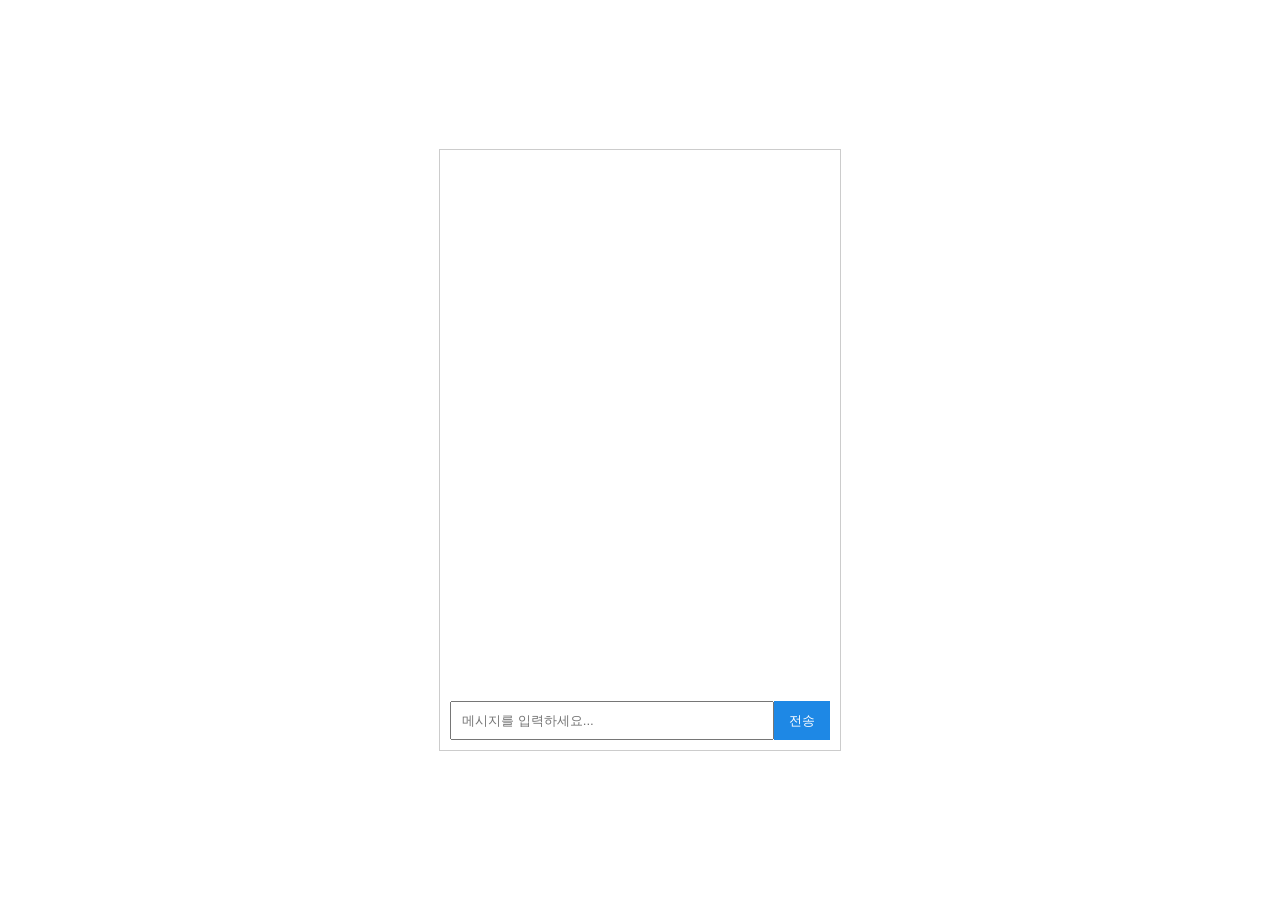
<file: planner/webchatbot/index.html>
<!DOCTYPE html>
<html lang="ko">
<head>
    <meta charset="UTF-8">
    <meta name="viewport" content="width=device-width, initial-scale=1.0">
    <title>OpenAI를 이용한 챗봇</title>
    <style>
        body {
            display: flex;
            justify-content: center;
            align-items: center;
            height: 100vh;
            margin: 0;
        }
        .message {
            border-top: 1px solid #ccc;
            padding: 10px;
            margin-top: 5px;
            background-color: #e6e6e6;
        }
        #chat-container {
            width: 400px;
            height: 600px;
            display: flex;
            flex-direction: column;
            border: 1px solid #ccc;
        }
        #chat-messages {
            flex: 1;
            overflow-y: auto;
            padding: 10px;
            display: flex;
            flex-direction: column-reverse;
        }
        #user-input {
            display: flex;
            padding: 10px;
 
        }
        #user-input input {
            flex: 1;
            padding: 10px;
            outline: none;
        }
        #user-input button {
            border: none;
            background-color: #1e88e5;
            color: white;
            padding: 10px 15px;
            cursor: pointer;
        }
    </style>
</head>
<body>
    <div id="chat-container">
        <div id="chat-messages"></div>
        <div id="user-input">
            <input type="text" placeholder="메시지를 입력하세요..." />
            <button>전송</button>
        </div>
    </div>
    <script src="chatbot.js"></script>
</body>
</html>
</file>
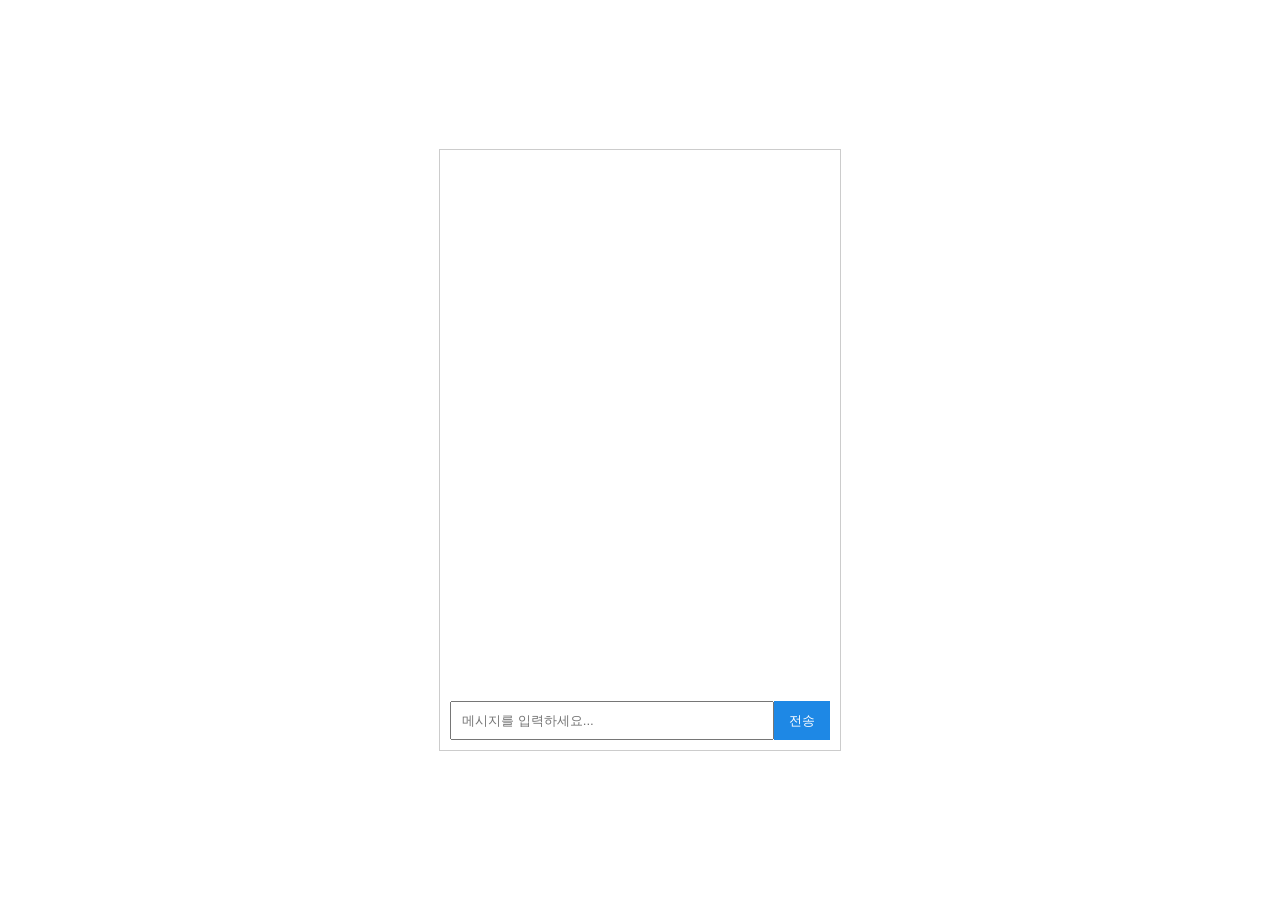
<file: planner/node/public/chatbot.html>
<!DOCTYPE html>
<html lang="ko">

<head>
  <meta charset="UTF-8">
  <meta name="viewport" content="width=device-width, initial-scale=1.0">
  <title>OpenAI를 이용한 챗봇</title>
  <style>
    body {
      display: flex;
      justify-content: center;
      align-items: center;
      height: 100vh;
      margin: 0;
    }

    .message {
      border-top: 1px solid #ccc;
      padding: 10px;
      margin-top: 5px;
      background-color: #e6e6e6;
    }

    #chat-container {
      width: 400px;
      height: 600px;
      display: flex;
      flex-direction: column;
      border: 1px solid #ccc;
    }

    #chat-messages {
      flex: 1;
      overflow-y: auto;
      padding: 10px;
      display: flex;
      flex-direction: column-reverse;
    }

    #user-input {
      display: flex;
      padding: 10px;
    }

    #user-input input {
      flex: 1;
      padding: 10px;
      outline: none;
    }

    #user-input button {
      border: none;
      background-color: #1e88e5;
      color: white;
      padding: 10px 15px;
      cursor: pointer;
    }
  </style>
</head>

<body>
  <div id="chat-container">
    <div id="chat-messages"></div>
    <div id="user-input">
      <input type="text" placeholder="메시지를 입력하세요..." />
      <button>전송</button>
    </div>
  </div>
  <script>
    const chatMessages = document.querySelector('#chat-messages');
    const userInput = document.querySelector('#user-input input');
    const sendButton = document.querySelector('#user-input button');
    const apiKey = ''; // OpenAI API 키를 여기에 입력
    const apiEndpoint = 'https://api.openai.com/v1/chat/completions';

    function addMessage(sender, message) {
      const messageElement = document.createElement('div');
      messageElement.className = 'message';
      messageElement.textContent = `${sender}: ${message}`;
      chatMessages.prepend(messageElement);
    }

    // 사용자가 작성한 데이터를 받아와서 프롬프트 창에 뿌려주는 함수
    function displayUserData(event_id, destination, start_date, end_date, companion_type, interest) {
      addMessage('이벤트 ID', event_id);
      addMessage('목적지', destination);
      addMessage('시작일', start_date);
      addMessage('종료일', end_date);
      addMessage('동행 유형', companion_type);

      if (interest && interest.length > 0) {
        addMessage('관심사', interest.join(', '));
      }
    }

    async function fetchAIResponse(prompt) {
      const requestOptions = {
        method: 'POST',
        headers: {
          'Content-Type': 'application/json',
          'Authorization': `Bearer ${apiKey}`, // OpenAI API 키 적용
        },
        body: JSON.stringify({
          model: "gpt-3.5-turbo",
          messages: [{
            role: "user",
            content: prompt
          },],
          temperature: 0.8,
          max_tokens: 1024,
          top_p: 1,
          frequency_penalty: 0.5,
          presence_penalty: 0.5,
          stop: ["Human"],
        }),
      };

      try {
        const response = await fetch(apiEndpoint, requestOptions);
        const data = await response.json();
        return data.choices[0].message.content.trim(); // 수정된 부분
      } catch (error) {
        console.error('An error occurred while fetching AI response:', error);
        return '챗봇과 상호 작용 중에 오류가 발생했습니다.';
      }
    }
    // window.onload 내에서 사용자 데이터를 한 번만 표시하도록 변경
    window.onload = () => {
      const eventDataString = decodeURIComponent(document.cookie.replace(/(?:(?:^|.*;\s*)eventData\s*=\s*([^;]*).*$)|^.*$/, '$1'));
      const eventData = JSON.parse(eventDataString);


      displayUserData(eventData.event_id, eventData.destination, eventData.start_date, eventData.end_date, eventData.companion_type, eventData.interest);
    };

    // sendButton 클릭 이벤트 핸들러 함수 수정
    sendButton.addEventListener('click', async () => {
      const eventDataString = decodeURIComponent(document.cookie.replace(/(?:(?:^|.*;\s*)eventData\s*=\s*([^;]*).*$)|^.*$/, '$1'));
      const eventData = JSON.parse(eventDataString);

      const message = userInput.value.trim();
      if (message.length === 0) return;

      userInput.value = '';
      const aiResponse = await fetchAIResponse(message);
      addMessage('나', message);
      addMessage('챗봇', aiResponse);
    });

    userInput.addEventListener('keydown', (event) => {
      if (event.key === 'Enter') {
        sendButton.click();
      }
    });
  </script>
</body>

</html>
</file>
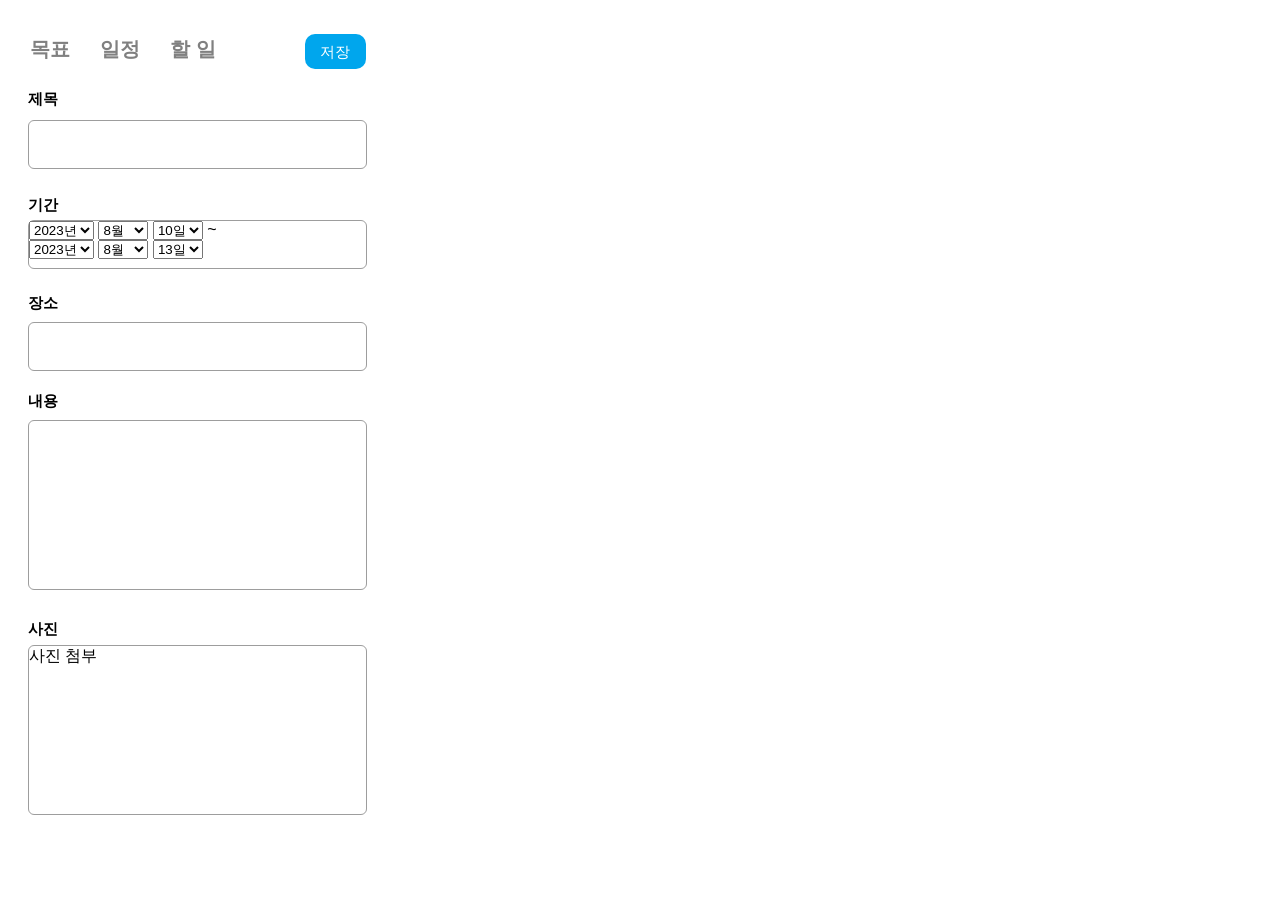
<file: planner/node/public/goal.html>
<!DOCTYPE html>
<html>

<head>
  <title>목표</title>
  <meta name="viewport" content="width=device-width, initial-scale=1.0">
  <meta charset="UTF-8">
  <link rel="stylesheet" href="real.css">
</head>

<body>
  <div class="category" id="goal" onclick="navigateTo('goal.html')">목표</div>
  <div class="category" id="schedule" onclick="navigateTo('schedule.html')">일정</div>
  <div class="category" id="todo" onclick="navigateTo('todo.html')">할 일</div>
  <div class="blue-rectangle" style="width: 61px; height: 35px;"></div>
  <button class="save-button" onclick="saveEvent()">저장</button>

  <div id="title">제목</div>
  <div id="first-input" contenteditable></div>
  <div id="date">기간</div>
  <div id="second-input">
    <select id="start-year">
      <option value="">년</option>
      <!-- 여기에 2000년부터 2030년까지의 년도 옵션을 추가하세요 -->
    </select>
    <select id="start-month">
      <option value="">월</option>
      <!-- 여기에 1월부터 12월까지의 월 옵션을 추가하세요 -->
    </select>
    <select id="start-day">
      <option value="">일</option>
      <!-- 여기에 1일부터 31일까지의 일 옵션을 추가하세요 -->
    </select>
    ~<br>
    <select id="end-year">
      <option value="">년</option>
      <!-- 여기에 2000년부터 2030년까지의 년도 옵션을 추가하세요 -->
    </select>
    <select id="end-month">
      <option value="">월</option>
      <!-- 여기에 1월부터 12월까지의 월 옵션을 추가하세요 -->
    </select>
    <select id="end-day">
      <option value="">일</option>
      <!-- 여기에 1일부터 31일까지의 일 옵션을 추가하세요 -->
    </select>
  </div>
  <div id="location">장소</div>
  <div id="third-input" contenteditable></div>
  <div id="content">내용</div>
  <div id="content-input" contenteditable></div>
  <div id="photo">사진</div>
  <div class="photo-container">
    <div class="photo-input">
      <label for="photo-input" style="cursor: pointer;">사진 첨부</label>
    </div>
    <input type="file" id="photo-input" class="input-field" style="display: none;">
  </div>
  <div class="photo-preview"></div>


  <script>
    function navigateTo(page) {
      window.location.href = page; // 페이지 이동
    }
    const photoInput = document.getElementById("photo-input");
    const photoPreview = document.querySelector(".photo-preview");
    const photoInputDiv = document.querySelector(".photo-input");
    const photoLabel = document.querySelector("label[for='photo-input']");

    photoInput.addEventListener("change", function () {
      const file = this.files[0];
      if (file) {
        const reader = new FileReader();

        reader.onload = function (e) {
          photoInputDiv.style.backgroundImage = `url(${e.target.result})`;
          photoLabel.style.display = "none"; // 레이블 숨기기
        };

        reader.readAsDataURL(file);
      } else {
        photoInputDiv.style.backgroundImage = "none";
        photoLabel.style.display = "block"; // 레이블 표시
      }
    });

    //저장기능
    function saveEvent() {
      const title = document.getElementById("first-input").textContent;
      const startYear = document.getElementById("start-year").value;
      const startMonth = document.getElementById("start-month").value;
      const startDay = document.getElementById("start-day").value;
      const endYear = document.getElementById("end-year").value;
      const endMonth = document.getElementById("end-month").value;
      const endDay = document.getElementById("end-day").value;
      const location = document.getElementById("third-input").textContent;
      const content = document.getElementById("content-input").textContent;
      const photoUrl = ""; // 이미지 업로드 관련 로직 추가

      // 데이터를 서버에 보내 DynamoDB에 저장하는 로직 추가
      fetch("/create-event", {
        method: "POST",
        headers: {
          "Content-Type": "application/json",
        },
        body: JSON.stringify({
          title,
          startYear,
          startMonth,
          startDay,
          endYear,
          endMonth,
          endDay,
          location,
          content,
          photoUrl,
        }),
      })
        .then((response) => response.json())
        .then((data) => {
          console.log("이벤트가 성공적으로 생성되었습니다.", data);
          // 이벤트 생성 후 어떤 동작을 수행하려면 여기에 추가
        })
        .catch((error) => {
          console.error("이벤트 생성 오류:", error);
          // 오류 처리 로직 추가
        });
    }
    const startYearSelect = document.getElementById("start-year");
    const startMonthSelect = document.getElementById("start-month");
    const startDaySelect = document.getElementById("start-day");
    const endYearSelect = document.getElementById("end-year");
    const endMonthSelect = document.getElementById("end-month");
    const endDaySelect = document.getElementById("end-day");

    // 드롭다운 메뉴 생성
    for (let year = 2000; year <= 2030; year++) {
      const yearOption = document.createElement("option");
      yearOption.value = year;
      yearOption.textContent = year + "년";
      startYearSelect.appendChild(yearOption);
      endYearSelect.appendChild(yearOption.cloneNode(true));
    }

    for (let month = 1; month <= 12; month++) {
      const monthOption = document.createElement("option");
      monthOption.value = month;
      monthOption.textContent = month + "월";
      startMonthSelect.appendChild(monthOption);
      endMonthSelect.appendChild(monthOption.cloneNode(true));
    }

    for (let day = 1; day <= 31; day++) {
      const dayOption = document.createElement("option");
      dayOption.value = day;
      dayOption.textContent = day + "일";
      startDaySelect.appendChild(dayOption);
      endDaySelect.appendChild(dayOption.cloneNode(true));
    }

    // 기본값 설정 (예: 2023년 8월 10일)
    startYearSelect.value = 2023;
    startMonthSelect.value = 8;
    startDaySelect.value = 10;
    endYearSelect.value = 2023;
    endMonthSelect.value = 8;
    endDaySelect.value = 13;
  </script>
</body>

</html>
</file>
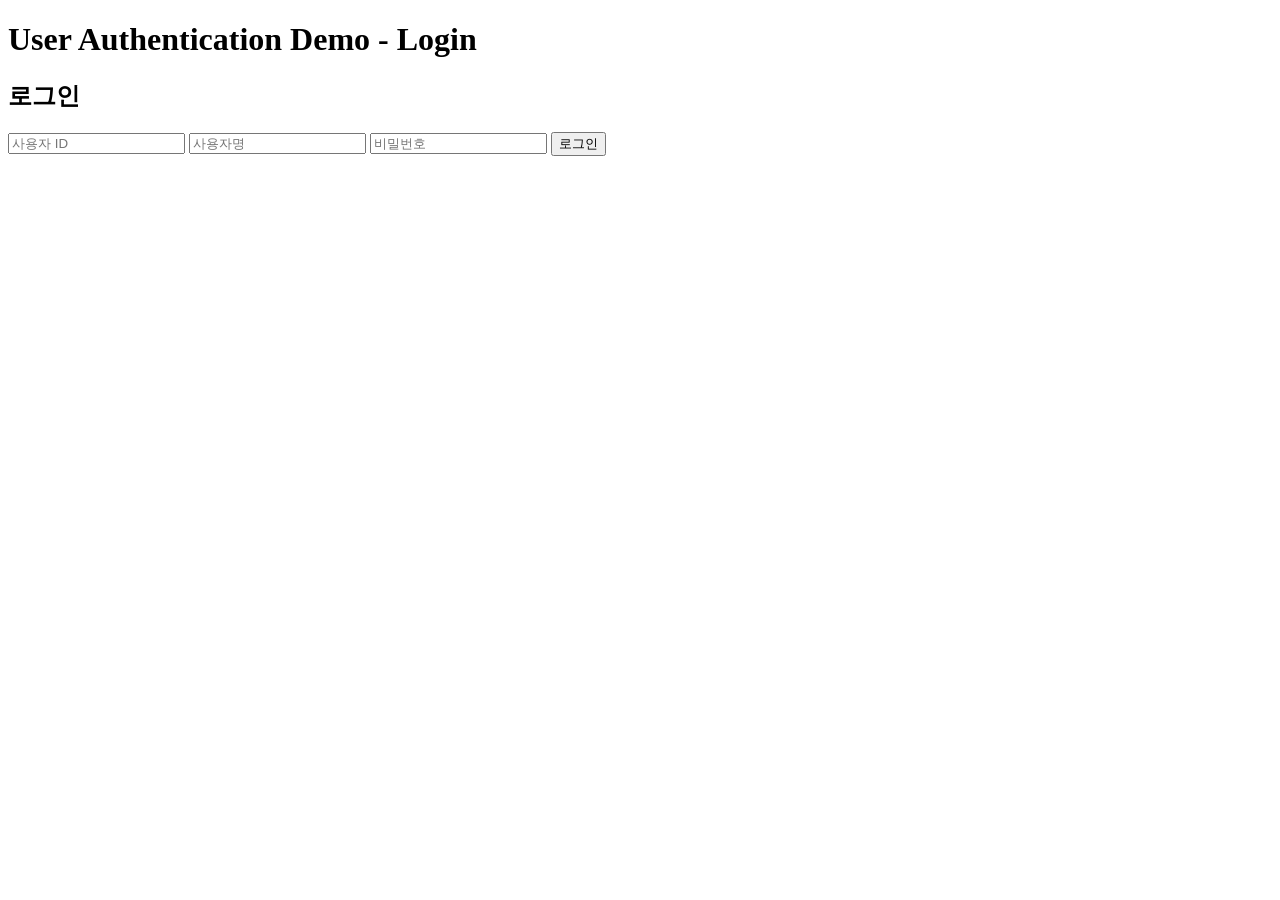
<file: planner/node/public/login.html>
<!DOCTYPE html>
<html>

<head>
    <title>User Authentication Demo - Login</title>
</head>

<body>
    <h1>User Authentication Demo - Login</h1>

    <form id="login-form">
        <h2>로그인</h2>
        <input type="text" id="login-user-id" placeholder="사용자 ID" required>
        <input type="text" id="login-user-name" placeholder="사용자명" required>
        <input type="password" id="login-password" placeholder="비밀번호" required>
        <button type="submit">로그인</button>
    </form>

    <button id="logout-button" style="display: none;">로그아웃</button>

    <div id="message"></div>

    <script>
        if (document.cookie) {
            window.location.href = "/a"
        }
        const loginForm = document.getElementById('login-form');
        const logoutButton = document.getElementById('logout-button');
        const messageDiv = document.getElementById('message');

        loginForm.addEventListener('submit', async (e) => {
            e.preventDefault();

            const user_id = document.getElementById('login-user-id').value;
            const user_name = document.getElementById('login-user-name').value;
            const password = document.getElementById('login-password').value;

            const response = await fetch('/login', {
                method: 'POST',
                headers: {
                    'Content-Type': 'application/json',
                },
                body: JSON.stringify({ user_id, user_name, password }),
            });

            const data = await response.json();
            messageDiv.textContent = data.message;

            if (response.status === 200) {
                // 로그인 폼 숨기고 로그아웃 버튼 표시
                loginForm.style.display = 'none';
                logoutButton.style.display = 'block';

                // 로그인 성공한 경우 main.html 페이지로 이동
                window.location.href = '/goal.html';  // Change this URL to the correct path
            }
        });

        logoutButton.addEventListener('click', async () => {
            const response = await fetch('/logout', {
                method: 'POST',
            });

            if (response.status === 200) {
                // 로그아웃 버튼 숨기고 로그인 폼 표시
                loginForm.style.display = 'block';
                logoutButton.style.display = 'none';
                messageDiv.textContent = '로그아웃 성공';
            }
        });
    </script>
</body>

</html>
</file>
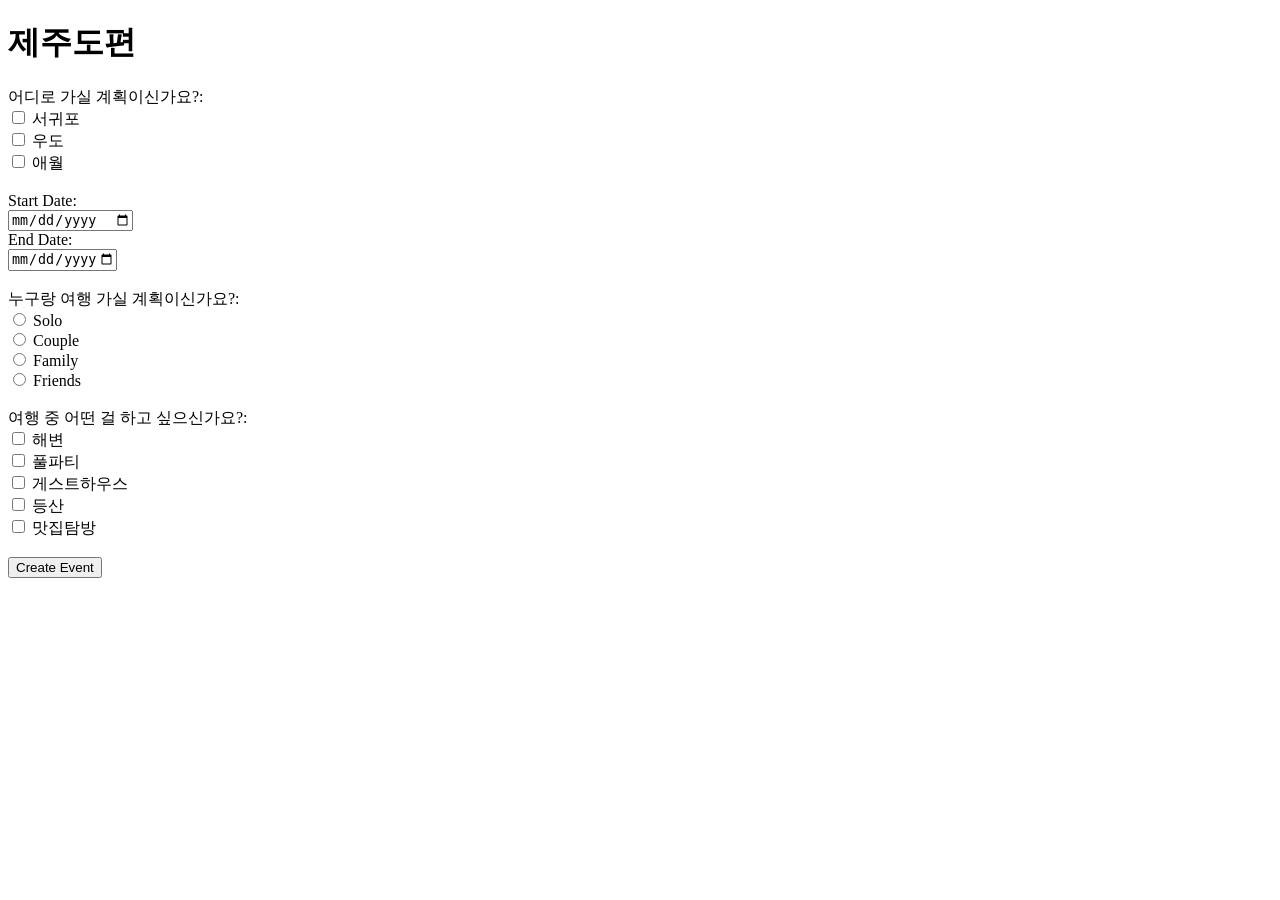
<file: planner/node/public/main.html>
<!--index.html-->
<!DOCTYPE html>
<html>

<head>
    <title>여행 플래너</title>
</head>

<body>
    <h1>제주도편</h1>
    <form id="eventForm" action="/create-event/" method="post"> <!-- 서버로 데이터를 보낼 경로와 메서드 설정 -->
        <!-- 어디로 가실 계획이신가요? -->
        <label>어디로 가실 계획이신가요?:</label><br>
        <input type="checkbox" id="destination_seogwipo" name="destination" value="서귀포">
        <label for="destination_seogwipo">서귀포</label><br>
        <input type="checkbox" id="destination_udo" name="destination" value="우도">
        <label for="destination_udo">우도</label><br>
        <input type="checkbox" id="destination_aewol" name="destination" value="애월">
        <label for="destination_aewol">애월</label><br><br>

        <!-- Start Date -->
        <label for="start_date">Start Date:</label><br>
        <input type="date" id="start_date" name="start_date"><br>

        <!-- End Date -->
        <label for="end_date">End Date:</label><br>
        <input type="date" id="end_date" name="end_date" max=""><br><br>

        <!-- 누구랑 여행 가실 계획이신가요? -->
        <label>누구랑 여행 가실 계획이신가요?:</label><br>
        <input type="radio" id="companion_solo" name="companion_type" value="Solo">
        <label for="companion_solo">Solo</label><br>
        <input type="radio" id="companion_couple" name="companion_type" value="Couple">
        <label for="companion_couple">Couple</label><br>
        <input type="radio" id="companion_family" name="companion_type" value="Family">
        <label for="companion_family">Family</label><br>
        <input type="radio" id="companion_friends" name="companion_type" value="Friends">
        <label for="companion_friends">Friends</label><br><br>

        <!-- 여행 중 어떤 걸 하고 싶으신가요? -->
        <label>여행 중 어떤 걸 하고 싶으신가요?:</label><br>
        <input type="checkbox" id="interest_beach" name="interest" value="해변">
        <label for="interest_beach">해변</label><br>
        <input type="checkbox" id="interest_poolparty" name="interest" value="풀파티">
        <label for="interest_poolparty">풀파티</label><br>
        <input type="checkbox" id="interest_guesthouse" name="interest" value="게스트하우스">
        <label for="interest_guesthouse">게스트하우스</label><br>
        <input type="checkbox" id="interest_hiking" name="interest" value="등산">
        <label for="interest_hiking">등산</label><br>
        <input type="checkbox" id="interest_foodtour" name="interest" value="맛집탐방">
        <label for="interest_foodtour">맛집탐방</label><br><br>

        <button type="submit">Create Event</button>
    </form>

    <script>
        // Date inputs
        const startDateInput = document.getElementById('start_date');
        const endDateInput = document.getElementById('end_date');

        const sixMonthsLater = new Date();
        sixMonthsLater.setMonth(sixMonthsLater.getMonth() + 6);

        endDateInput.setAttribute('max', sixMonthsLater.toISOString().slice(0, 10));

        startDateInput.addEventListener('change', updateDuration);
        endDateInput.addEventListener('change', updateDuration);

        function updateDuration() {
            const startDate = new Date(startDateInput.value);
            const endDate = new Date(endDateInput.value);

            if (startDate && endDate) {
                const durationInMilliseconds = endDate - startDate;
                const durationInDays = Math.ceil(durationInMilliseconds / (1000 * 60 * 60 * 24));

                // Check if duration is within 6 months limit
                if (durationInDays > 6 * 30) {
                    alert('최대 여행일정계획 6개월을 초과하셨습니다.');
                    endDateInput.value = ''; // Clear end date if it exceeds the limit
                    return;
                }

                // Display the duration in "X박 Y일" format
                const durationText = `${Math.floor(durationInDays / 7)}박 ${durationInDays % 7}일`;
                document.getElementById('duration').innerText = durationText;
            }
        }
    </script>
</body>

</html>
</file>
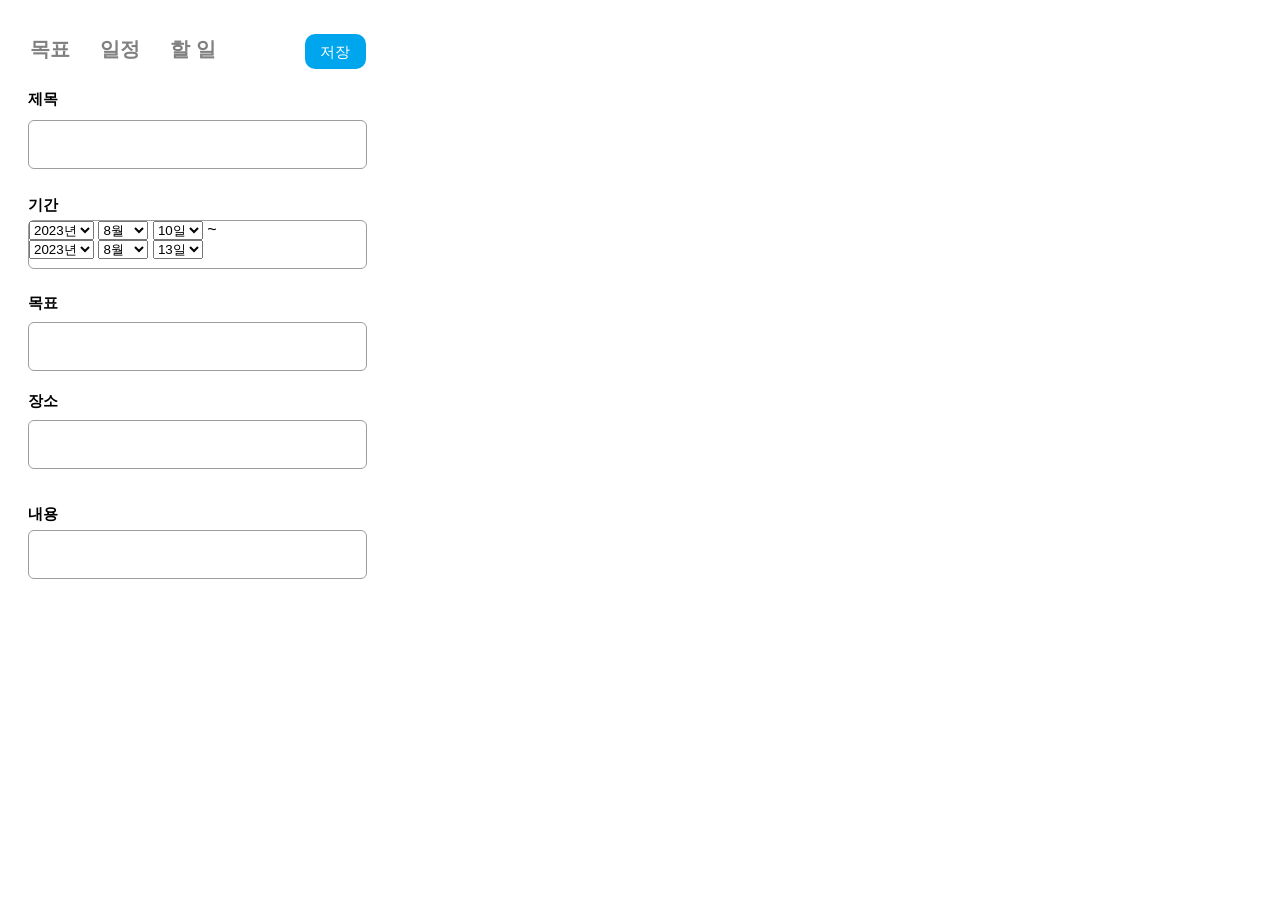
<file: planner/node/public/schedule.html>
<!DOCTYPE html>
<html>

<head>
  <title>일정</title>
  <meta name="viewport" content="width=device-width, initial-scale=1.0">
  <meta charset="UTF-8">
  <link rel="stylesheet" href="real.css">
</head>

<body>
  <div class="category" id="goal" onclick="navigateTo('goal.html')">목표</div>
  <div class="category" id="schedule" onclick="navigateTo('schedule.html')">일정</div>
  <div class="category" id="todo" onclick="navigateTo('todo.html')">할 일</div>
  <div class="blue-rectangle" style="width: 61px; height: 35px;"></div>
  <button class="save-button">저장</button>

  <div id="title">제목</div>
  <div id="first-input" contenteditable></div>
  <div id="date">기간</div>
  <div id="second-input">
    <select id="start-year">
      <option value="">년</option>
      <!-- 여기에 2000년부터 2030년까지의 년도 옵션을 추가하세요 -->
    </select>
    <select id="start-month">
      <option value="">월</option>
      <!-- 여기에 1월부터 12월까지의 월 옵션을 추가하세요 -->
    </select>
    <select id="start-day">
      <option value="">일</option>
      <!-- 여기에 1일부터 31일까지의 일 옵션을 추가하세요 -->
    </select>
    ~<br>
    <select id="end-year">
      <option value="">년</option>
      <!-- 여기에 2000년부터 2030년까지의 년도 옵션을 추가하세요 -->
    </select>
    <select id="end-month">
      <option value="">월</option>
      <!-- 여기에 1월부터 12월까지의 월 옵션을 추가하세요 -->
    </select>
    <select id="end-day">
      <option value="">일</option>
      <!-- 여기에 1일부터 31일까지의 일 옵션을 추가하세요 -->
    </select>
  </div>
  <div id="goal2">목표</div>
  <div id="third-input" contenteditable=></div>
  <div id="location2">장소</div>
  <div id="fourth-input" contenteditable></div>
  <div id="content2">내용</div>
  <div id="content2-input" contenteditable></div>

</body>
<script>
  function navigateTo(page) {
    window.location.href = page; // 페이지 이동
  }
  const startYearSelect = document.getElementById("start-year");
  const startMonthSelect = document.getElementById("start-month");
  const startDaySelect = document.getElementById("start-day");
  const endYearSelect = document.getElementById("end-year");
  const endMonthSelect = document.getElementById("end-month");
  const endDaySelect = document.getElementById("end-day");

  // 드롭다운 메뉴 생성
  for (let year = 2000; year <= 2030; year++) {
    const yearOption = document.createElement("option");
    yearOption.value = year;
    yearOption.textContent = year + "년";
    startYearSelect.appendChild(yearOption);
    endYearSelect.appendChild(yearOption.cloneNode(true));
  }

  for (let month = 1; month <= 12; month++) {
    const monthOption = document.createElement("option");
    monthOption.value = month;
    monthOption.textContent = month + "월";
    startMonthSelect.appendChild(monthOption);
    endMonthSelect.appendChild(monthOption.cloneNode(true));
  }

  for (let day = 1; day <= 31; day++) {
    const dayOption = document.createElement("option");
    dayOption.value = day;
    dayOption.textContent = day + "일";
    startDaySelect.appendChild(dayOption);
    endDaySelect.appendChild(dayOption.cloneNode(true));
  }

  // 기본값 설정 (예: 2023년 8월 10일)
  startYearSelect.value = 2023;
  startMonthSelect.value = 8;
  startDaySelect.value = 10;
  endYearSelect.value = 2023;
  endMonthSelect.value = 8;
  endDaySelect.value = 13;
</script>

</html>
</file>
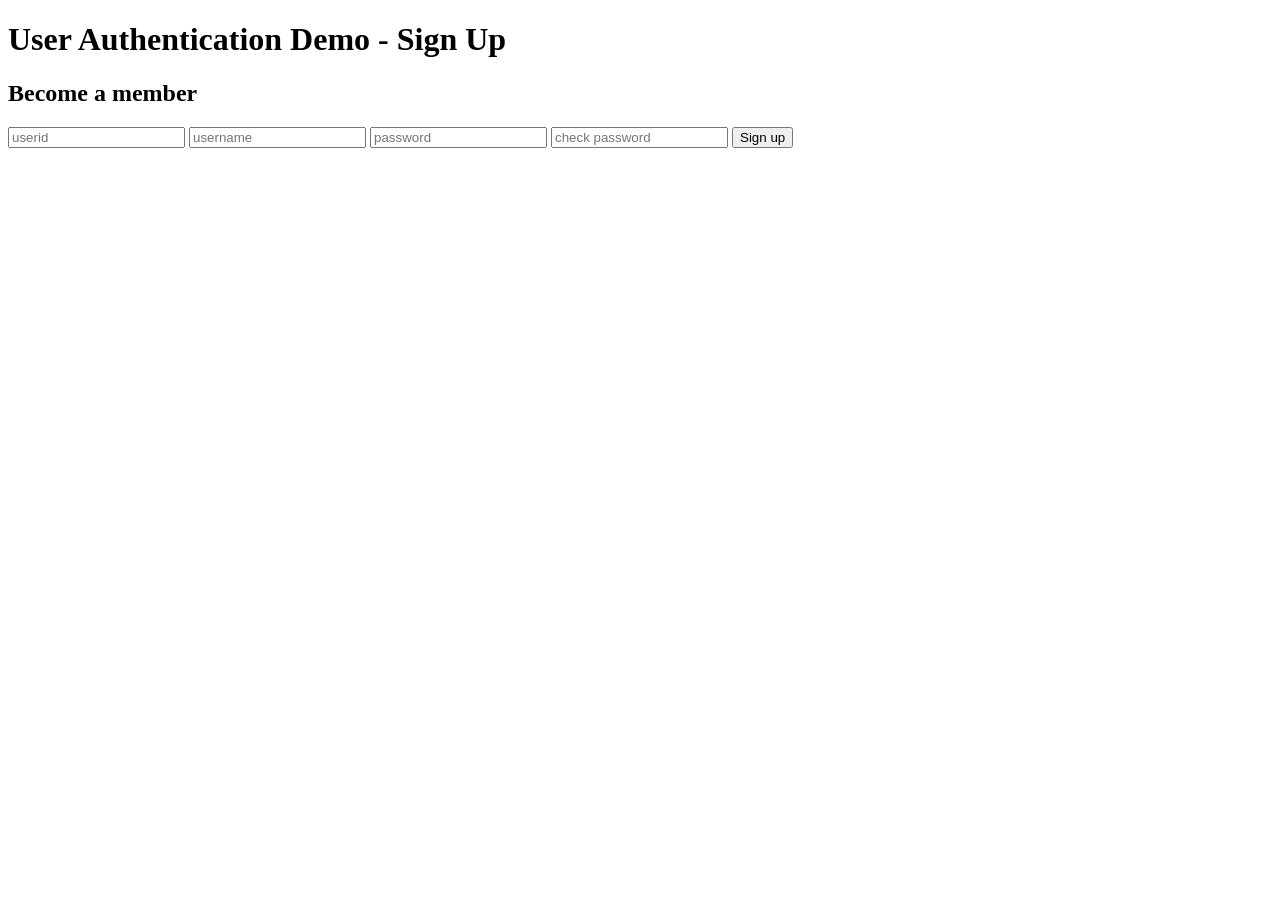
<file: planner/node/public/signup.html>
<!DOCTYPE html>
<html>

<head>
    <title>User Authentication Demo - Sign Up</title>
</head>

<body>
    <h1>User Authentication Demo - Sign Up</h1>

    <form id="signup-form">
        <h2>Become a member</h2>
        <input type="text" id="signup-user-id" placeholder="userid" required>
        <input type="text" id="signup-user-name" placeholder="username" required>
        <input type="password" id="signup-password" placeholder="password" required>
        <input type="password" id="signup-passwordcheck" placeholder="check password" required>
        <button type="submit">Sign up</button>
    </form>

    <div id="message"></div>

    <script>
        if (document.cookie) {
                window.location.href = "/mypage"
            }

        const signupForm = document.getElementById('signup-form');
        const messageDiv = document.getElementById('message');

        signupForm.addEventListener('submit', async (e) => {
            e.preventDefault();

            const user_id = document.getElementById('signup-user-id').value;
            const user_name = document.getElementById('signup-user-name').value;
            const password = document.getElementById('signup-password').value;
            const passwordcheck = document.getElementById('signup-passwordcheck').value;

            const response = await fetch('/signup', {
                method: 'POST',
                headers: {
                    'Content-Type': 'application/json',
                },
                body: JSON.stringify({ user_id, user_name, password, passwordcheck }),
            });

            const data = await response.json();
            messageDiv.textContent = data.message;

            if (response.status === 200) {
                // Redirect to login.html upon successful signup
                window.location.href = '/loginpage';
            }
        });
    </script>
</body>

</html>
</file>
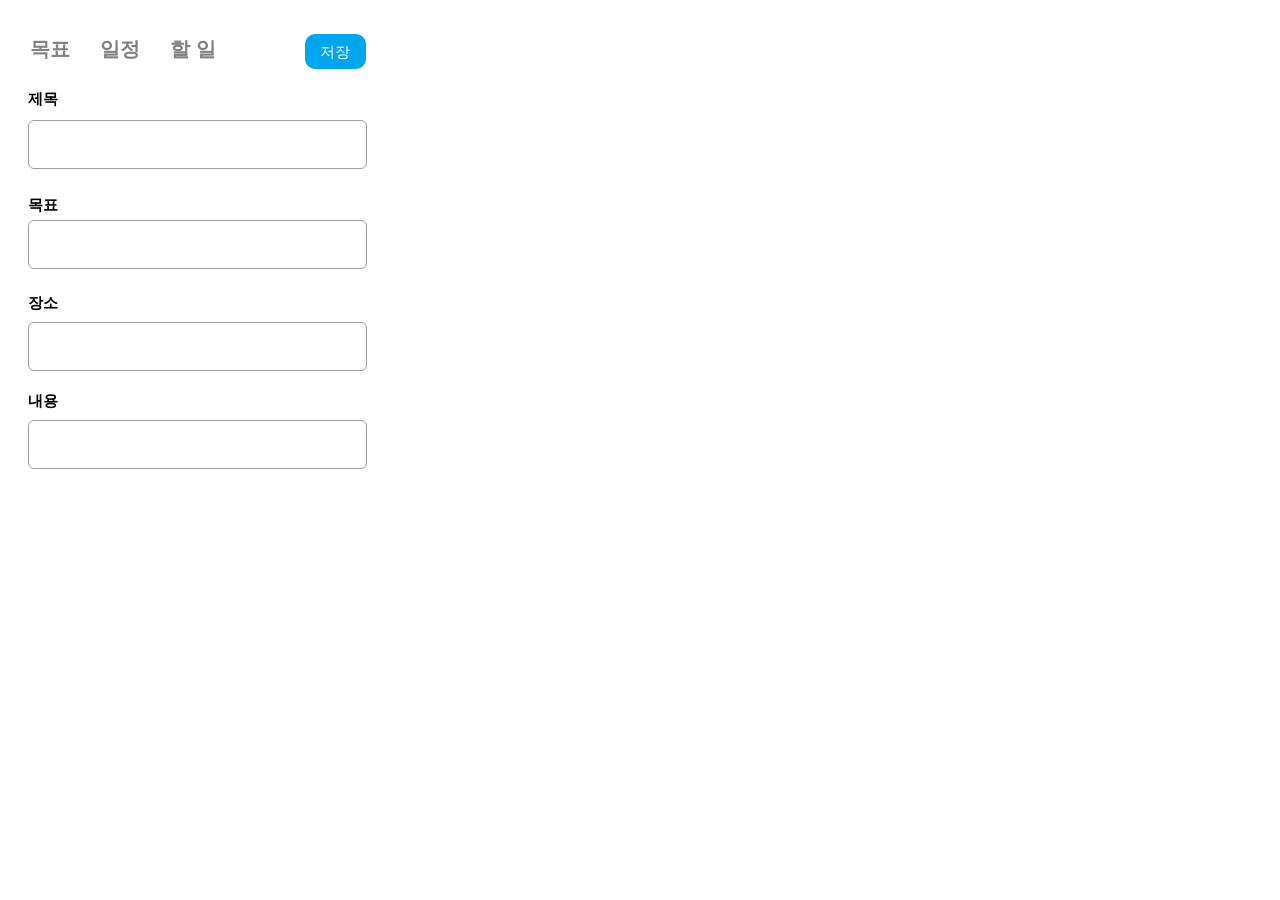
<file: planner/node/public/todo.html>
<!DOCTYPE html>
<html>

<head>
  <title>할 일</title>
  <meta name="viewport" content="width=device-width, initial-scale=1.0">
  <meta charset="UTF-8">
  <link rel="stylesheet" href="real.css">
</head>

<body>
  <div class="category" id="goal" onclick="navigateTo('goal.html')">목표</div>
  <div class="category" id="schedule" onclick="navigateTo('schedule.html')">일정</div>
  <div class="category" id="todo" onclick="navigateTo('todo.html')">할 일</div>
  <div id="title">제목</div>
  <div id="first-input" contenteditable></div>
  <div id="goal3">목표</div>
  <div id="second-input" contenteditable=></div>
  <div class="blue-rectangle" style="width: 61px; height: 35px;"></div>
  <div id="location3">장소</div>
  <div id="third-input" contenteditable></div>
  <div id="content3">내용</div>
  <div id="fourth-input" contenteditable></div>
  <button class="save-button">저장</button>
</body>
<script>
  function navigateTo(page) {
    window.location.href = page; // 페이지 이동
  }
  const photoInput = document.getElementById("photo-input");
  const photoPreview = document.querySelector(".photo-preview");
  const photoInputDiv = document.querySelector(".photo-input");
  const photoLabel = document.querySelector("label[for='photo-input']");

  photoInput.addEventListener("change", function () {
    const file = this.files[0];
    if (file) {
      const reader = new FileReader();

      reader.onload = function (e) {
        photoInputDiv.style.backgroundImage = `url(${e.target.result})`;
        photoLabel.style.display = "none"; // 레이블 숨기기
      };

      reader.readAsDataURL(file);
    } else {
      photoInputDiv.style.backgroundImage = "none";
      photoLabel.style.display = "block"; // 레이블 표시
    }
  });
</script>

</html>
</file>
<file: planner/node/public/real.css>
/* 전체 영역 */
body {
  margin: 0;
  padding: 0;
  box-sizing: border-box;
  font-family: 'Inter', sans-serif;
  background-color: #FFFFFF;
}

/* 일정 분류*/
.category {
  font-weight: 700;
  font-size: 20px;
  line-height: 24px;
}

/* 상단 목표 */
#goal {
  position: absolute;
  width: 50px;
  height: 20px;
  left: 30px;
  top: 27px;
  color: #808080
}

/* 상단 일정 */
#schedule {
  position: absolute;
  width: 50px;
  height: 20px;
  left: 100px;
  top: 27px;
  color: #808080;
}

/* 상단 할 일 */
#todo {
  position: absolute;
  width: 55px;
  height: 20px;
  left: 170px;
  top: 27px;
  color: #808080;
}

.blue-rectangle {
  background: #00A6ED;
  border-radius: 10px;
  position: absolute;
  left: 305px;
  top: 34px;
}

/* 저장 */
.save-button {
  font-size: 15px;
  line-height: 18px;
  color: #FFFFFF;
  background-color: #00A6ED;
  border: none;
  border-radius: 0px;
  position: absolute;
  left: 314px;
  top: 42px;
}

/* 제목 */
#title {
  position: absolute;
  width: 179px;
  height: 20px;
  left: 28px;
  top: 90px;
  font-weight: 700;
  font-size: 15px;
  line-height: 18px;
  color: #000000;
}

/* 목표&일정-기간 */
#date {
  position: absolute;
  width: 179px;
  height: 20px;
  left: 28px;
  top: 196px;
  font-weight: 700;
  font-size: 15px;
  line-height: 18px;
  color: #000000;
}

/* 목표-장소 */
#location {
  position: absolute;
  width: 179px;
  height: 20px;
  left: 28px;
  top: 294px;
  font-weight: 700;
  font-size: 15px;
  line-height: 18px;
  color: #000000;
}

/* 일정-목표 */
#goal2 {
  position: absolute;
  width: 179px;
  height: 20px;
  left: 28px;
  top: 294px;
  font-weight: 700;
  font-size: 15px;
  line-height: 18px;
  color: #000000;
}

/* 목표-내용 */
#content {
  position: absolute;
  width: 179px;
  height: 20px;
  left: 28px;
  top: 392px;
  font-weight: 700;
  font-size: 15px;
  line-height: 18px;
  color: #000000;
}

/* 목표-사진 */
#photo {
  position: absolute;
  width: 179px;
  height: 20px;
  left: 28px;
  top: 620px;
  font-weight: 700;
  font-size: 15px;
  line-height: 18px;
  color: #000000
}

/* 일정-장소 */
#location2 {
  position: absolute;
  width: 179px;
  height: 20px;
  left: 28px;
  top: 392px;
  font-weight: 700;
  font-size: 15px;
  line-height: 18px;
  color: #000000;
}

/* 일정-내용 */
#content2 {
  position: absolute;
  width: 179px;
  height: 20px;
  left: 28px;
  top: 505px;
  font-weight: 700;
  font-size: 15px;
  line-height: 18px;
  color: #000000;
}

/* 할일-목표 */
#goal3 {
  position: absolute;
  width: 179px;
  height: 20px;
  left: 28px;
  top: 196px;
  font-weight: 700;
  font-size: 15px;
  line-height: 18px;
  color: #000000;
}

/* 할일-장소 */
#location3 {
  position: absolute;
  width: 179px;
  height: 20px;
  left: 28px;
  top: 294px;
  font-weight: 700;
  font-size: 15px;
  line-height: 18px;
  color: #000000;
}

/* 할 일-내용 */
#content3 {
  position: absolute;
  width: 179px;
  height: 20px;
  left: 28px;
  top: 392px;
  font-weight: 700;
  font-size: 15px;
  line-height: 18px;
  color: #000000;
}

/* 첫번째 입력 */
#first-input {
  position: absolute;
  width: 339px;
  height: 49px;
  left: 28px;
  top: 120px;
  box-sizing: border-box;
  border: 1px solid #9D9D9D;
  border-radius: 6px;
}

/* 두번째 입력 */
#second-input {
  position: absolute;
  width: 339px;
  height: 49px;
  left: 28px;
  top: 220px;
  box-sizing: border-box;
  border: 1px solid #9D9D9D;
  border-radius: 6px;
}

/* 세번째 입력 */
#third-input {
  position: absolute;
  width: 339px;
  height: 49px;
  left: 28px;
  top: 322px;
  box-sizing: border-box;
  border: 1px solid #9D9D9D;
  border-radius: 6px;
}

/* 일정-장소 & 할일-내용 입력 */
#fourth-input {
  position: absolute;
  width: 339px;
  height: 49px;
  left: 28px;
  top: 420px;
  box-sizing: border-box;
  border: 1px solid #9D9D9D;
  border-radius: 6px;
  resize: none;
}

/* 목표-내용 입력 */
#content-input {
  position: absolute;
  width: 339px;
  height: 170px;
  left: 28px;
  top: 420px;
  box-sizing: border-box;
  border: 1px solid #9D9D9D;
  border-radius: 6px;
  resize: none;
}

/* 목표-사진 입력 */
#photo-input {
  position: absolute;
  width: 339px;
  height: 170px;
  left: 28px;
  top: 645px;
  box-sizing: border-box;
  border: 1px solid #9D9D9D;
  border-radius: 6px;
  resize: none;
  /* 추가 */
}


/* 일정-내용 입력 */
#content2-input {
  position: absolute;
  width: 339px;
  height: 49px;
  left: 28px;
  top: 530px;
  box-sizing: border-box;
  border: 1px solid #9D9D9D;
  border-radius: 6px;
  resize: none;
}

.photo-container {
  position: relative;
}

.photo-input {
  position: absolute;
  width: 339px;
  height: 170px;
  left: 28px;
  top: 645px;
  box-sizing: border-box;
  border: 1px solid #9D9D9D;
  border-radius: 6px;
  resize: none;
  background-size: cover;
  background-position: center;
  background-repeat: no-repeat;
}

.category {
  cursor: pointer;
  margin: 10px 0;
  transition: background-color 0.3s;
}

.category:hover {
  background-color: lightgray;
}
</file>
